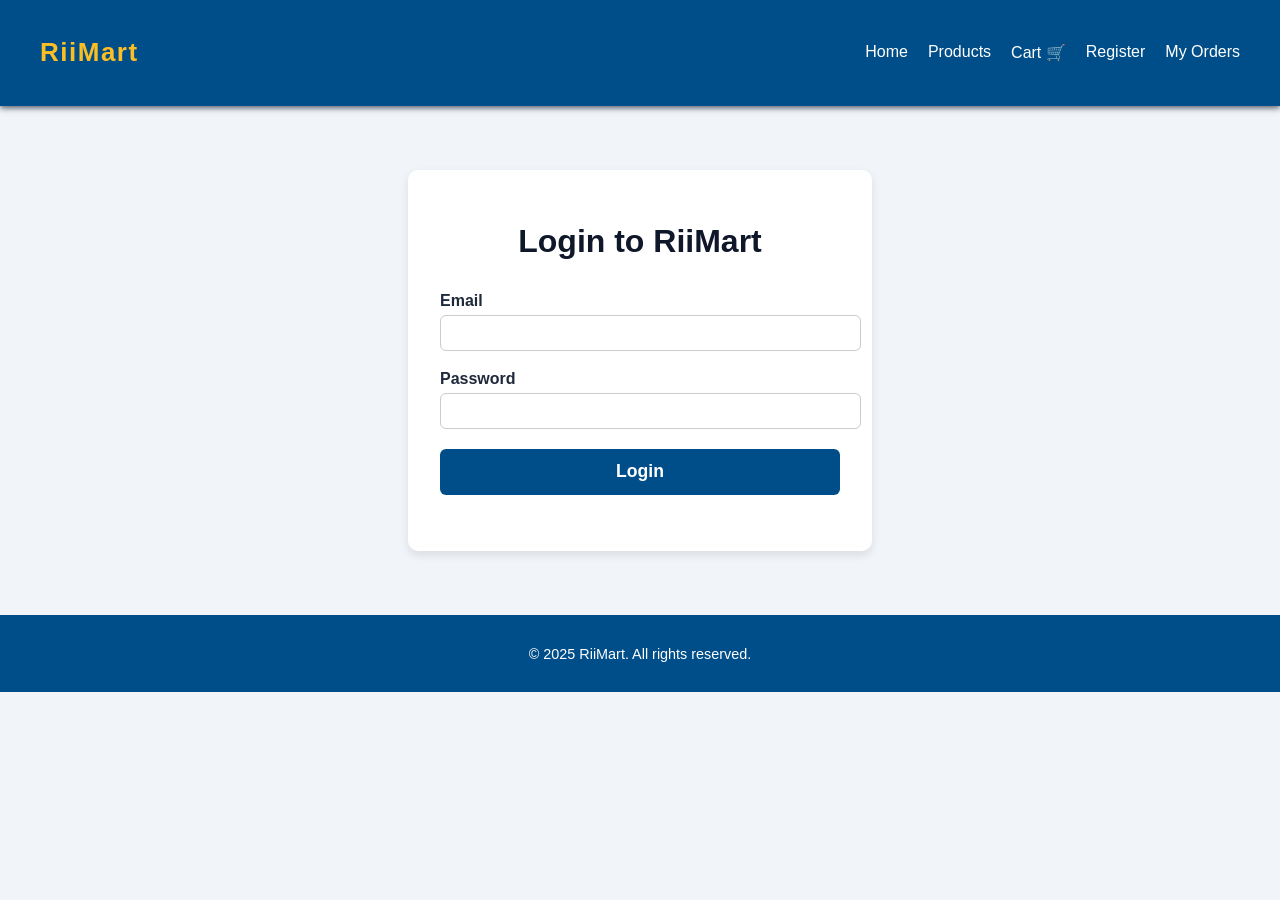
<file: login.html>
<!DOCTYPE html>
<html lang="en" data-theme="light">
<head>
  <meta charset="UTF-8" />
  <meta name="viewport" content="width=device-width, initial-scale=1.0"/>
  <title>RiiMart - Login</title>
  <link rel="stylesheet" href="cart.css" />
  <style>
    .header {
      background-color: #004e89;
      padding: 20px;
      color: white;
    }

    .header-container {
      display: flex;
      justify-content: space-between;
      align-items: center;
      max-width: 1200px;
      margin: 0 auto;
    }

    .logo {
      font-size: 26px;
      font-weight: bold;
    }

    .nav {
      display: flex;
      gap: 20px;
    }

    .nav-link {
      color: white;
      text-decoration: none;
      font-weight: 500;
    }

    .nav-link.active,
    .nav-link:hover {
      border-bottom: 2px solid #fcd581;
    }

    .login-container {
      max-width: 400px;
      margin: 4rem auto;
      background: #ffffff;
      padding: 2rem;
      border-radius: 10px;
      box-shadow: 0 4px 10px rgba(0,0,0,0.1);
    }

    .login-container h1 {
      text-align: center;
      margin-bottom: 2rem;
      color: #0f172a;
    }

    .form-group {
      margin-bottom: 1.2rem;
    }

    .form-group label {
      display: block;
      font-weight: bold;
      margin-bottom: 0.3rem;
    }

    .form-group input {
      width: 100%;
      padding: 0.6rem;
      border: 1px solid #ccc;
      border-radius: 6px;
    }

    .btn {
      width: 100%;
      padding: 0.8rem;
      background-color: #004e89;
      color: white;
      border: none;
      border-radius: 6px;
      font-weight: bold;
      font-size: 1.1rem;
      cursor: pointer;
    }

    .btn:hover {
      background-color: #003c6f;
      color: #fcd581;
    }

    .theme-toggle {
      margin-top: 1.5rem;
      text-align: center;
    }

    .footer {
      background-color: #004e89;
      color: white;
      text-align: center;
      padding: 1rem 0;
      margin-top: 3rem;
      font-size: 0.9rem;
    }
  </style>
</head>
<body>
  <header class="header">
    <div class="header-container">
      <h1 class="logo">RiiMart</h1>
      <nav class="nav">
  <a href="index.html" class="nav-link">Home</a>
  <a href="products.html" class="nav-link">Products</a>
  <a href="cart.html" class="nav-link">Cart 🛒</a>
  <a href="register.html" class="nav-link">Register</a>
  <a href="myorders.html" class="nav-link">My Orders</a>
</nav>

    </div>
  </header>

  <main>
    <div class="login-container">
      <h1>Login to RiiMart</h1>
      <form onsubmit="handleLogin(event)">
        <div class="form-group">
          <label>Email</label>
          <input type="email" id="email" required />
        </div>
        <div class="form-group">
          <label>Password</label>
          <input type="password" id="password" required />
        </div>
        <button class="btn" type="submit">Login</button>
      </form>
      <div class="theme-toggle">
        
      </div>
    </div>
  </main>

  <footer class="footer">
    <p>&copy; 2025 RiiMart. All rights reserved.</p>
  </footer>

  <script>
  async function handleLogin(e) {
    e.preventDefault();

    const email = document.getElementById("email").value;
    const password = document.getElementById("password").value;

    try {
      const res = await fetch("https://e-commerce-shopping-cart-rc7k.onrender.com/api/users/login", {

        method: "POST",
        headers: {
          "Content-Type": "application/json"
        },
        body: JSON.stringify({ email, password })
      });

      const data = await res.json();

      if (res.ok) {
  localStorage.setItem("token", data.token);
  localStorage.setItem("username", data.username); // Optional
  localStorage.setItem("userEmail", email);        // ✅ Needed for myorders.html

  alert("✅ Login successful!");
  window.location.href = "index.html";
}

 else {
        alert("❌ " + (data.message || "Login failed"));
      }
    } catch (err) {
      alert("❌ Server error. Please try again later.");
    }
  }

  // Theme toggle logic (no change)
  const themeSwitch = document.getElementById("themeSwitch");
const currentTheme = localStorage.getItem("theme") || "light";
document.documentElement.setAttribute("data-theme", currentTheme);
if (themeSwitch) {
  themeSwitch.checked = currentTheme === "dark";

  themeSwitch.addEventListener("change", () => {
    const newTheme = themeSwitch.checked ? "dark" : "light";
    document.documentElement.setAttribute("data-theme", newTheme);
    localStorage.setItem("theme", newTheme);
  });
}

</script>

</body>
</html>
</file>
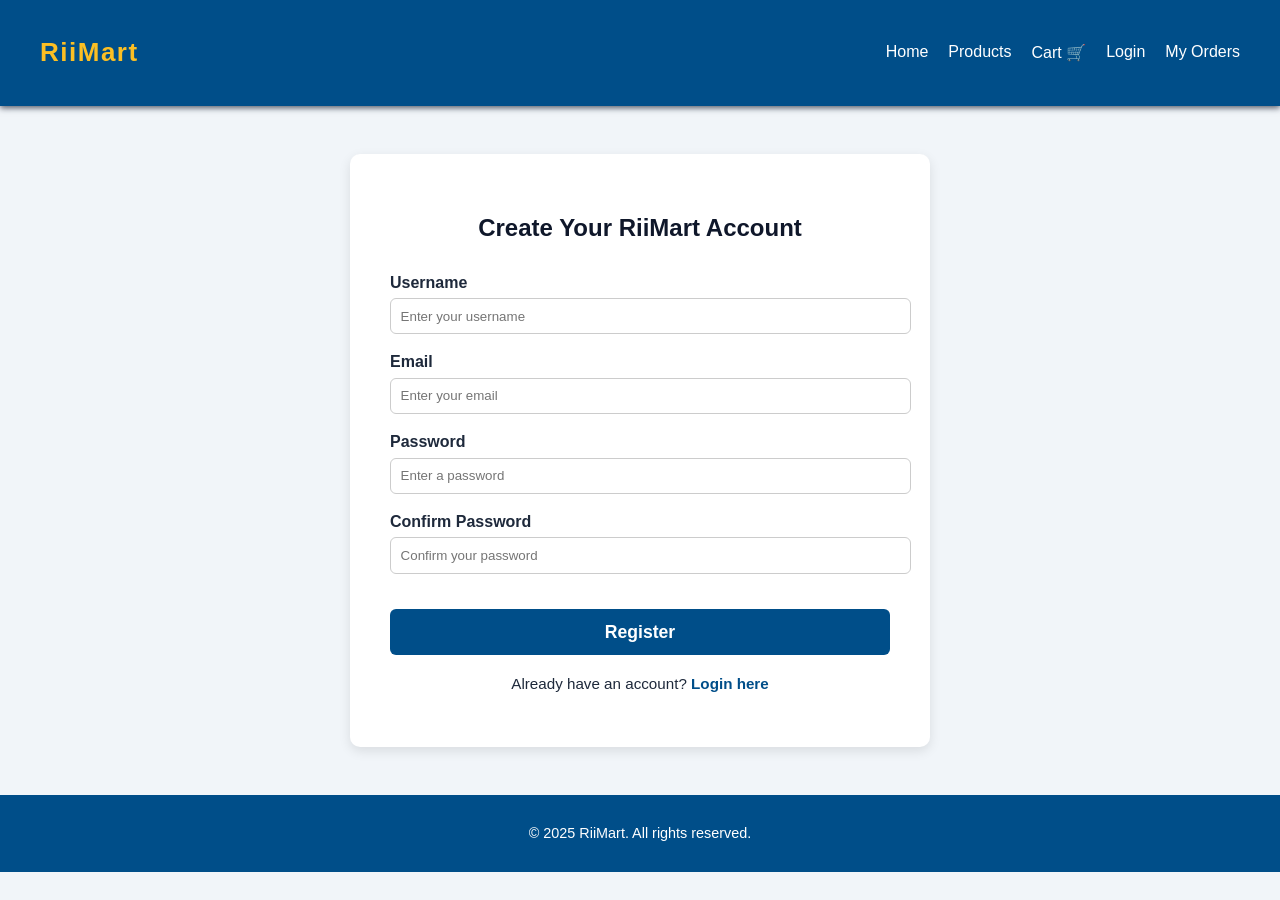
<file: register.html>
<!DOCTYPE html>
<html lang="en">
<head>
  <meta charset="UTF-8" />
  <meta name="viewport" content="width=device-width, initial-scale=1.0"/>
  <title>Register - RiiMart</title>
  <link rel="stylesheet" href="cart.css" />
  <style>
    .header {
      background-color: #004e89;
      padding: 20px;
      color: white;
    }

    .header-container {
      display: flex;
      justify-content: space-between;
      align-items: center;
      max-width: 1200px;
      margin: 0 auto;
    }

    .logo {
      font-size: 26px;
      font-weight: bold;
    }

    .nav {
      display: flex;
      gap: 20px;
    }

    .nav-link {
      color: white;
      text-decoration: none;
      font-weight: 500;
    }

    .nav-link:hover,
    .nav-link.active {
      border-bottom: 2px solid #fcd581;
    }

    .register-container {
      max-width: 500px;
      margin: 3rem auto;
      background: #ffffff;
      padding: 2.5rem;
      border-radius: 10px;
      box-shadow: 0 4px 12px rgba(0,0,0,0.1);
    }

    .register-container h2 {
      text-align: center;
      color: #0f172a;
      margin-bottom: 2rem;
    }

    .form-group {
      margin-bottom: 1.2rem;
    }

    .form-group label {
      display: block;
      font-weight: bold;
      margin-bottom: 0.4rem;
    }

    .form-group input {
      width: 100%;
      padding: 0.6rem;
      border: 1px solid #ccc;
      border-radius: 6px;
    }

    .btn-primary {
      width: 100%;
      padding: 0.8rem;
      background-color: #004e89;
      color: white;
      border: none;
      border-radius: 6px;
      font-weight: bold;
      font-size: 1.1rem;
      cursor: pointer;
      margin-top: 1rem;
    }

    .btn-primary:hover {
      background-color: #003c6f;
      color: #fcd581;
    }

    .auth-switch {
      text-align: center;
      margin-top: 1.2rem;
      font-size: 0.95rem;
    }

    .auth-switch a {
      color: #004e89;
      font-weight: 600;
      text-decoration: none;
    }

    .auth-switch a:hover {
      text-decoration: underline;
    }

    .footer {
      background-color: #004e89;
      color: white;
      text-align: center;
      padding: 1rem 0;
      margin-top: 3rem;
      font-size: 0.9rem;
    }
  </style>
</head>
<body>
  <header class="header">
    <div class="header-container">
      <h1 class="logo">RiiMart</h1>
      <nav class="nav">
  <a href="index.html" class="nav-link">Home</a>
  <a href="products.html" class="nav-link">Products</a>
  <a href="cart.html" class="nav-link">Cart 🛒</a>
  <a href="login.html" class="nav-link">Login</a>
  <a href="myorders.html" class="nav-link">My Orders</a>
</nav>

    </div>
  </header>

  <main>
    <div class="register-container">
      <h2>Create Your RiiMart Account</h2>
      <form onsubmit="handleRegister(event)">
        <div class="form-group">
          <label for="username">Username</label>
          <input type="text" id="username" required placeholder="Enter your username" />
        </div>
        <div class="form-group">
          <label for="email">Email</label>
          <input type="email" id="email" required placeholder="Enter your email" />
        </div>
        <div class="form-group">
          <label for="password">Password</label>
          <input type="password" id="password" required placeholder="Enter a password" minlength="6" />
        </div>
        <div class="form-group">
          <label for="confirm-password">Confirm Password</label>
          <input type="password" id="confirm-password" required placeholder="Confirm your password" minlength="6" />
        </div>
        <button type="submit" class="btn-primary">Register</button>
      </form>
      <p class="auth-switch">Already have an account? <a href="login.html">Login here</a></p>
    </div>
  </main>

  <footer class="footer">
    <p>&copy; 2025 RiiMart. All rights reserved.</p>
  </footer>

  <!-- just the <script> block at the bottom of register.html -->
<script>
  async function handleRegister(e) {
    e.preventDefault();

    const username = document.getElementById("username").value.trim();
    const email = document.getElementById("email").value.trim();
    const password = document.getElementById("password").value;
    const confirmPassword = document.getElementById("confirm-password").value;

    // Email format regex
    const emailPattern = /^[^\s@]+@[^\s@]+\.[^\s@]{2,}$/i;
    if (!emailPattern.test(email)) {
      alert("Please enter a valid email address.");
      return;
    }

    if (password !== confirmPassword) {
      alert("Passwords do not match!");
      return;
    }

    try {
      const res = await fetch('https://e-commerce-shopping-cart-rc7k.onrender.com/api/users/register', {

        method: "POST",
        headers: {
          "Content-Type": "application/json"
        },
        body: JSON.stringify({ username, email, password })
      });

      let data = {};
try {
  data = await res.json();
} catch (err) {
  data.message = "Unexpected server response";
}


      if (res.ok) {
        alert("🎉 Registration successful! Redirecting to login...");
        window.location.href = "login.html";
      } else {
        alert("❌ " + (data.message || "Registration failed."));
      }
    } catch (err) {
      alert("❌ Server error. Please try again later.");
    }
  }
</script>
</body>
</html>
</file>
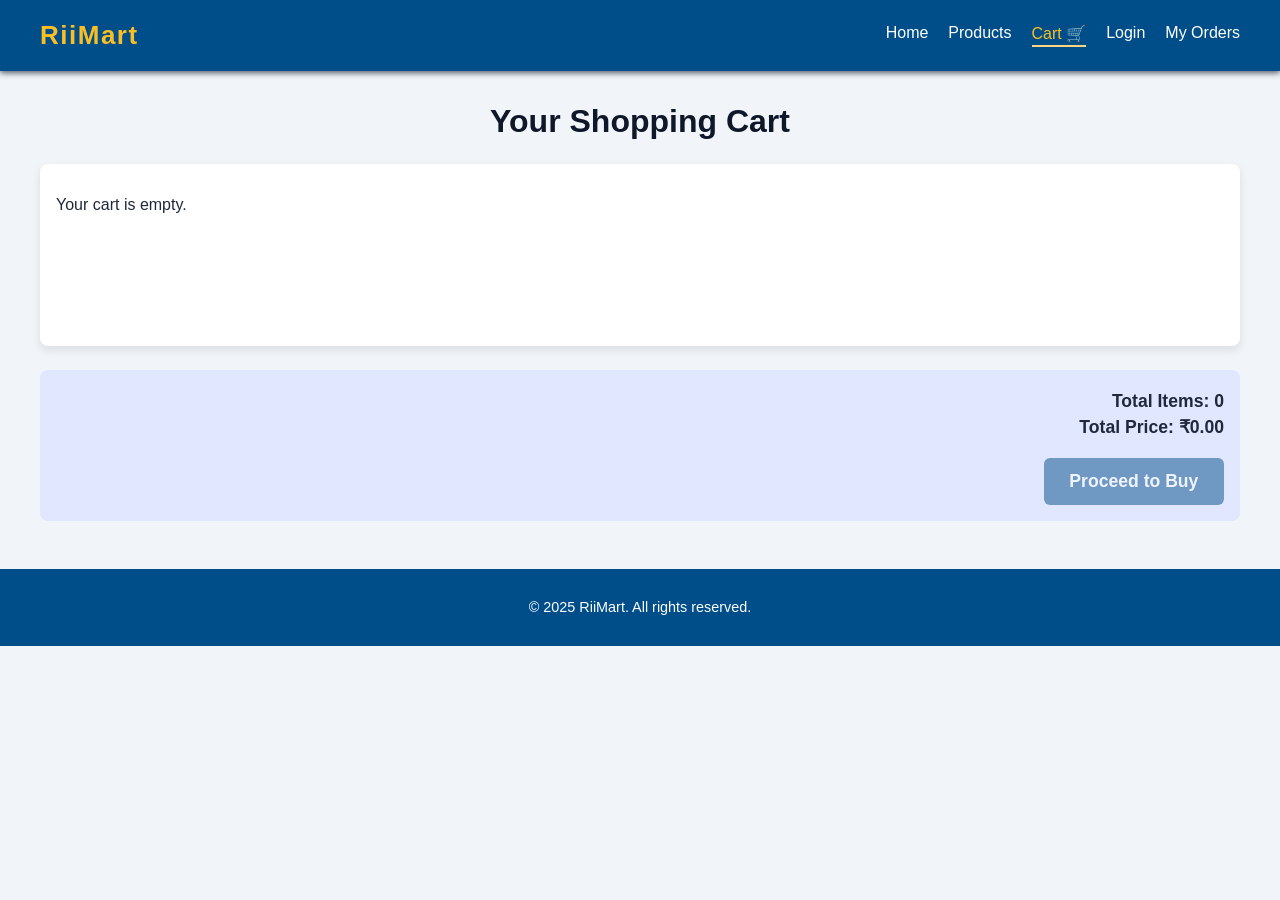
<file: docs/cart.html>
<!DOCTYPE html>
<html lang="en">
<head>
  <meta charset="UTF-8" />
  <meta name="viewport" content="width=device-width, initial-scale=1" />
  <title>RiiMart - Cart</title>
  <link rel="stylesheet" href="cart.css" />
  <style>
    .header {
      background-color: #004e89;
      padding: 20px;
      color: white;
    }

    .header-container {
      display: flex;
      justify-content: space-between;
      align-items: center;
      max-width: 1200px;
      margin: 0 auto;
    }

    .logo {
      font-size: 26px;
      font-weight: bold;
    }

    .nav {
      display: flex;
      gap: 20px;
    }

    .nav-link {
      color: white;
      text-decoration: none;
      font-weight: 500;
    }

    .nav-link.active,
    .nav-link:hover {
      border-bottom: 2px solid #fcd581;
    }

    .proceed-btn {
      background-color: #004e89 !important;
      color: white !important;
    }

    .proceed-btn:hover:enabled {
      background-color: #003c6f !important;
      color: #fcd581 !important;
    }

    .footer {
      background-color: #004e89;
      color: white;
      text-align: center;
      padding: 1rem 0;
      margin-top: 3rem;
      font-size: 0.9rem;
    }
  </style>
</head>
<body>
  <header class="header">
    <div class="header-container">
      <div class="logo">RiiMart</div>
      <nav class="nav">
        <a href="index.html" class="nav-link">Home</a>
        <a href="products.html" class="nav-link">Products</a>
        <a href="cart.html" class="nav-link active">Cart 🛒</a>
        <a href="login.html" class="nav-link" id="loginLink">Login</a>
        <a href="#" class="nav-link" id="logoutLink" style="display: none;">Logout</a>
        <a href="myorders.html" class="nav-link">My Orders</a>
      </nav>
    </div>
  </header>

  <main class="cart-main container">
    <h2>Your Shopping Cart</h2>
    <div id="cart-items" class="cart-items"></div>

    <div class="cart-summary">
      <p><strong>Total Items:</strong> <span id="total-items">0</span></p>
      <p><strong>Total Price:</strong> ₹<span id="total-price">0.00</span></p>
      <button id="proceed-btn" class="btn proceed-btn" disabled>Proceed to Buy</button>
    </div>
  </main>

  <footer class="footer">
    <p>&copy; 2025 RiiMart. All rights reserved.</p>
  </footer>

  <script src="cart.js"></script>
  <script>
    const token = localStorage.getItem("token");

    if (token) {
      document.getElementById("logoutLink").style.display = "inline-block";
      document.getElementById("loginLink").style.display = "none";
    }

    document.getElementById("logoutLink").addEventListener("click", function (e) {
      e.preventDefault();
      localStorage.removeItem("token");
      localStorage.removeItem("userEmail");
      alert("Logged out successfully!");
      window.location.href = "login.html";
    });
  </script>
</body>
</html>
</file>
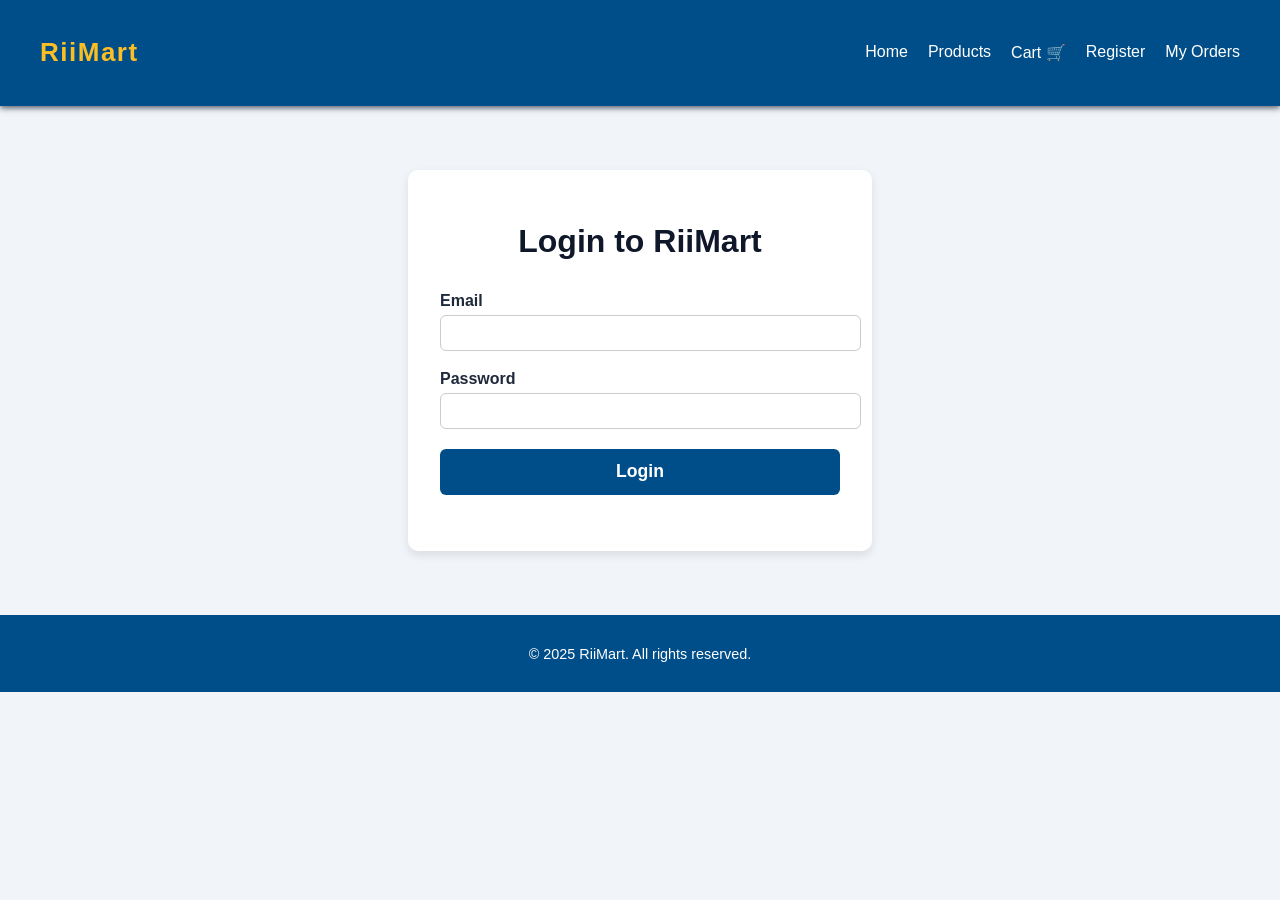
<file: docs/checkout.html>
<!DOCTYPE html>
<html lang="en">
<head>
  <meta charset="UTF-8" />
  <meta name="viewport" content="width=device-width, initial-scale=1.0"/>
  <title>Checkout - RiiMart</title>
  <link rel="stylesheet" href="css/style.css"/>
  <style>
    .checkout-container {
      max-width: 1000px;
      margin: 2rem auto;
      padding: 2rem;
      background: #fff;
      border-radius: 10px;
      box-shadow: 0 2px 10px rgba(0,0,0,0.1);
    }

    .checkout-container h2 {
      text-align: center;
      margin-bottom: 1.5rem;
    }

    .checkout-grid {
      display: flex;
      gap: 2rem;
      flex-wrap: wrap;
    }

    .form-section, .summary-section {
      flex: 1;
      min-width: 300px;
    }

    .form-group {
      margin-bottom: 1rem;
    }

    .form-group label {
      display: block;
      font-weight: bold;
      margin-bottom: 0.3rem;
    }

    .form-group input, .form-group select {
      width: 100%;
      padding: 0.6rem;
      border: 1px solid #ccc;
      border-radius: 6px;
    }

    .summary-box {
      background: #f1f5f9;
      padding: 1rem;
      border-radius: 8px;
    }

    .summary-box h3 {
      margin-bottom: 1rem;
    }

    .summary-item {
      display: flex;
      justify-content: space-between;
      margin-bottom: 0.5rem;
    }

    .place-order-btn {
      margin-top: 1.5rem;
      width: 100%;
      background-color: #0f172a;
      color: #fbbf24;
      padding: 0.8rem;
      border: none;
      border-radius: 6px;
      font-size: 1.1rem;
      font-weight: bold;
      cursor: pointer;
    }

    .place-order-btn:hover {
      background-color: #f59e0b;
      color: #0f172a;
    }

    #message {
      text-align: center;
      font-weight: bold;
      margin-top: 1rem;
    }

    /* Nav styles from your earlier styles */
    .header {
      background-color: #004e89;
      padding: 20px;
      color: white;
    }

    .header-container {
      display: flex;
      justify-content: space-between;
      align-items: center;
      max-width: 1200px;
      margin: 0 auto;
    }

    .logo {
      font-size: 26px;
      font-weight: bold;
    }

    .nav {
      display: flex;
      gap: 20px;
    }

    .nav-link {
      color: white;
      text-decoration: none;
      font-weight: 500;
    }

    .nav-link:hover,
    .nav-link.active {
      border-bottom: 2px solid #fcd581;
    }

    .footer {
      background-color: #004e89;
      color: white;
      text-align: center;
      padding: 1rem 0;
      margin-top: 3rem;
    }
  </style>
</head>
<body>
  <header class="header">
    <div class="header-container">
      <div class="logo">RiiMart</div>
      <nav class="nav">
        <a href="index.html" class="nav-link">Home</a>
        <a href="products.html" class="nav-link">Products</a>
        <a href="cart.html" class="nav-link">Cart 🛒</a>
        <a href="checkout.html" class="nav-link active">Checkout</a>
        <a href="transaction.html" class="nav-link">Transactions</a>
        <a href="login.html" class="nav-link">Login</a>
      </nav>
    </div>
  </header>

  <main class="checkout-container">
    <h2>Checkout</h2>
    <div class="checkout-grid">
      <div class="form-section">
        <h3>Shipping Details</h3>
        <div class="form-group">
          <label>Full Name</label>
          <input type="text" id="fullName" required />
        </div>
        <div class="form-group">
          <label>Email</label>
          <input type="email" id="email" required />
        </div>
        <div class="form-group">
          <label>Address</label>
          <input type="text" id="address" required />
        </div>
        <div class="form-group">
          <label>City</label>
          <input type="text" id="city" required />
        </div>
        <div class="form-group">
          <label>ZIP Code</label>
          <input type="text" id="zip" required />
        </div>
        <div class="form-group">
          <label>Payment Method</label>
          <select id="paymentMethod" required>
            <option value="cod">Cash on Delivery</option>
            <option value="card">Credit / Debit Card</option>
            <option value="upi">UPI / Net Banking</option>
          </select>
        </div>
      </div>

      <div class="summary-section">
        <div class="summary-box">
          <h3>Order Summary</h3>
          <div id="summary-items"></div>
          <hr />
          <div class="summary-item">
            <strong>Total:</strong>
            <span id="summary-total">₹0</span>
          </div>
        <div>
          <a href="transaction.html"></a>
          <button class="place-order-btn" onclick="placeOrder()">Proceed to payment</button>
        </div>
          <p id="message"></p>
        </div>
      </div>
    </div>
  </main>

  <footer class="footer">
    <p>&copy; 2025 RiiMart. All rights reserved.</p>
  </footer>

  <script>
    // Check if logged in (token stored on login)
    const token = localStorage.getItem("token");
    if (!token) {
      alert("⚠️ Please login first to place an order.");
      window.location.href = "login.html";
    }

    // Load cart and display summary
    const cart = JSON.parse(localStorage.getItem("riimart_cart")) || [];
    const summaryItemsElem = document.getElementById("summary-items");
    const summaryTotalElem = document.getElementById("summary-total");
    const messageElem = document.getElementById("message");

    function renderCartSummary() {
      if (cart.length === 0) {
        summaryItemsElem.innerHTML = "<p>Your cart is empty.</p>";
        summaryTotalElem.textContent = "₹0";
        return;
      }
      summaryItemsElem.innerHTML = "";
      let total = 0;
      cart.forEach(item => {
        const div = document.createElement("div");
        div.classList.add("summary-item");
        div.innerHTML = `<span>${item.name} (x${item.quantity})</span> <span>₹${(item.price * item.quantity).toFixed(2)}</span>`;
        summaryItemsElem.appendChild(div);
        total += item.price * item.quantity;
      });
      summaryTotalElem.textContent = "₹" + total.toFixed(2);
    }

    renderCartSummary();

    async function placeOrder() {
  // Clear message
  messageElem.textContent = "";

  // Validate form fields
  const fullName = document.getElementById("fullName").value.trim();
  const email = document.getElementById("email").value.trim();
  const address = document.getElementById("address").value.trim();
  const city = document.getElementById("city").value.trim();
  const zip = document.getElementById("zip").value.trim();
  const paymentMethod = document.getElementById("paymentMethod").value;

  if (!fullName || !email || !address || !city || !zip || !paymentMethod) {
    messageElem.textContent = "Please fill all required fields.";
    messageElem.style.color = "red";
    return;
  }

  if (cart.length === 0) {
    messageElem.textContent = "Your cart is empty.";
    messageElem.style.color = "red";
    return;
  }

  const order = {
    customer: { fullName, email, address, city, zip },
    paymentMethod,
    items: cart.map(item => ({
      productId: item.id,
      name: item.name,
      quantity: item.quantity,
      price: item.price
    })),
    total: cart.reduce((sum, item) => sum + item.price * item.quantity, 0),
  };

  try {
    const res = await fetch("https://e-commerce-7boq.onrender.com/api/orders", {
      method: "POST",
      headers: {
        "Content-Type": "application/json",
        "Authorization": `Bearer ${token}`
      },
      body: JSON.stringify(order)
    });

    const data = await res.json();

    if (res.ok) {
      messageElem.textContent = "✅ Order placed successfully!";
      messageElem.style.color = "green";

      // Save order info in localStorage for transaction page if needed
      localStorage.setItem("currentOrder", JSON.stringify({
        orderId: data.orderId || null,  // adjust based on backend response
        total: order.total,
        paymentMethod
      }));

      if (paymentMethod === "cod") {
        // For Cash on Delivery: clear cart, go directly to confirmation
        localStorage.removeItem("riimart_cart");
        window.location.href = "confirmation.html";
      } else {
        // For Card/UPI: redirect to transaction page for payment
        window.location.href = "transaction.html";
      }
    } else {
      messageElem.textContent = "❌ " + (data.message || "Order failed.");
      messageElem.style.color = "red";
    }
  } catch (err) {
    messageElem.textContent = "❌ Server error. Please try again later.";
    messageElem.style.color = "red";
  }
}

  </script>
</body>
</html>
</file>
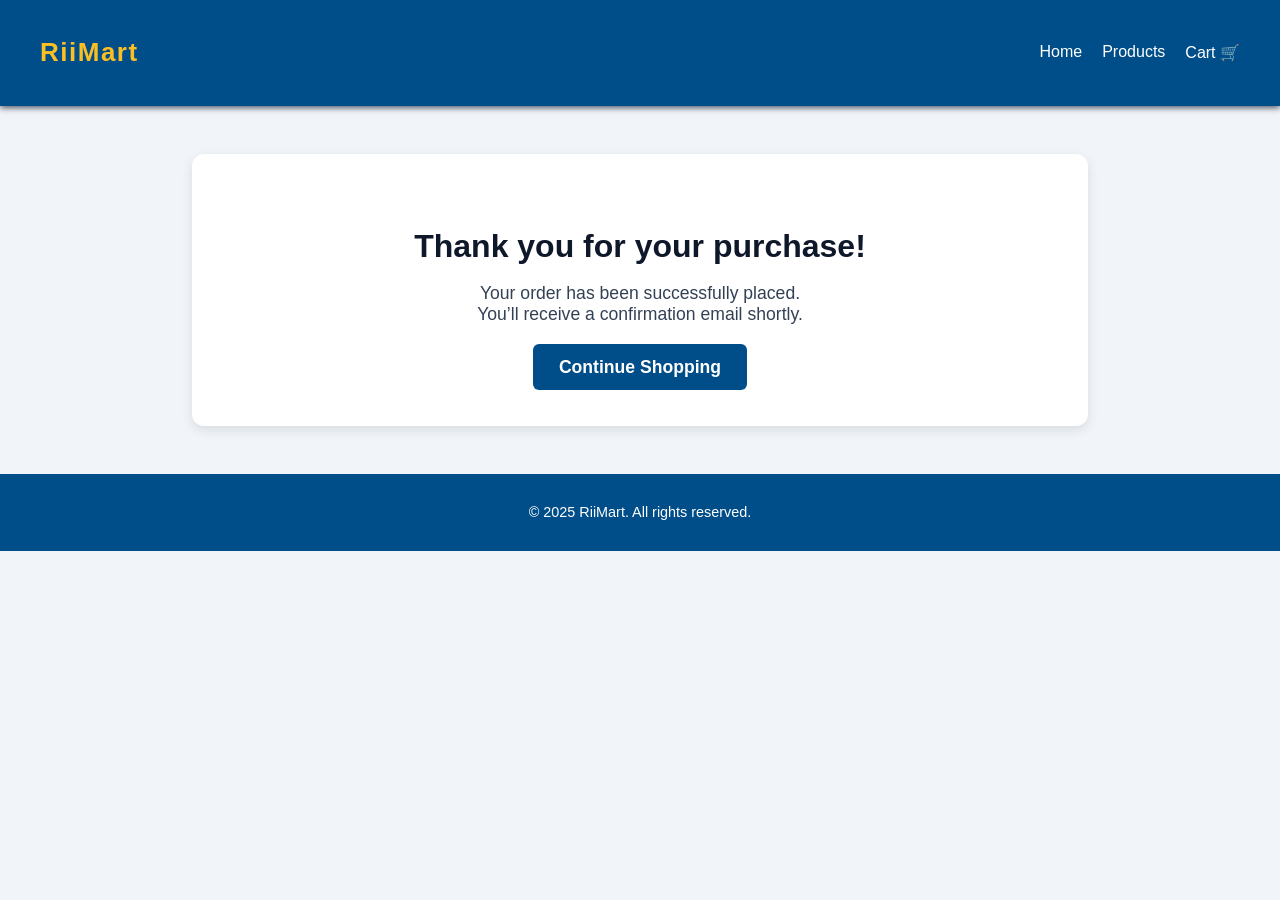
<file: docs/confirmation.html>
<!DOCTYPE html>
<html lang="en">
<head>
  <meta charset="UTF-8" />
  <meta name="viewport" content="width=device-width, initial-scale=1.0"/>
  <title>Order Confirmation - RiiMart</title>
  <link rel="stylesheet" href="cart.css" />
  <style>
    .header {
      background-color: #004e89;
      padding: 20px;
      color: white;
    }

    .header-container {
      display: flex;
      justify-content: space-between;
      align-items: center;
      max-width: 1200px;
      margin: 0 auto;
    }

    .logo {
      font-size: 26px;
      font-weight: bold;
    }

    .nav {
      display: flex;
      gap: 20px;
    }

    .nav-link {
      color: white;
      text-decoration: none;
      font-weight: 500;
    }

    .nav-link.active,
    .nav-link:hover {
      border-bottom: 2px solid #fcd581;
    }

    .confirmation-container {
      max-width: 800px;
      margin: 3rem auto;
      text-align: center;
      background: #ffffff;
      padding: 3rem;
      border-radius: 12px;
      box-shadow: 0 4px 12px rgba(0,0,0,0.1);
    }

    .confirmation-container h2 {
      color: #0f172a;
      margin-bottom: 1rem;
      font-size: 2rem;
    }

    .confirmation-container p {
      font-size: 1.1rem;
      color: #334155;
      margin-bottom: 2rem;
    }

    .btn-primary {
      background-color: #004e89;
      color: white;
      border: none;
      padding: 0.8rem 1.6rem;
      border-radius: 6px;
      font-weight: 700;
      font-size: 1.1rem;
      text-decoration: none;
      cursor: pointer;
    }

    .btn-primary:hover {
      background-color: #003c6f;
      color: #fcd581;
    }

    .footer {
      background-color: #004e89;
      color: white;
      text-align: center;
      padding: 1rem 0;
      margin-top: 3rem;
      font-size: 0.9rem;
    }
  </style>
</head>
<body>
  <header class="header">
    <div class="header-container">
      <h1 class="logo">RiiMart</h1>
      <nav class="nav">
        <a href="index.html" class="nav-link">Home</a>
        <a href="products.html" class="nav-link">Products</a>
        <a href="cart.html" class="nav-link">Cart 🛒</a>
      </nav>
    </div>
  </header>

  <main>
    <div class="confirmation-container">
      <h2>Thank you for your purchase!</h2>
      <p>Your order has been successfully placed.<br>You’ll receive a confirmation email shortly.</p>
      <a href="index.html" class="btn-primary">Continue Shopping</a>
    </div>
  </main>

  <footer class="footer">
    <p>&copy; 2025 RiiMart. All rights reserved.</p>
  </footer>
</body>
</html>
</file>
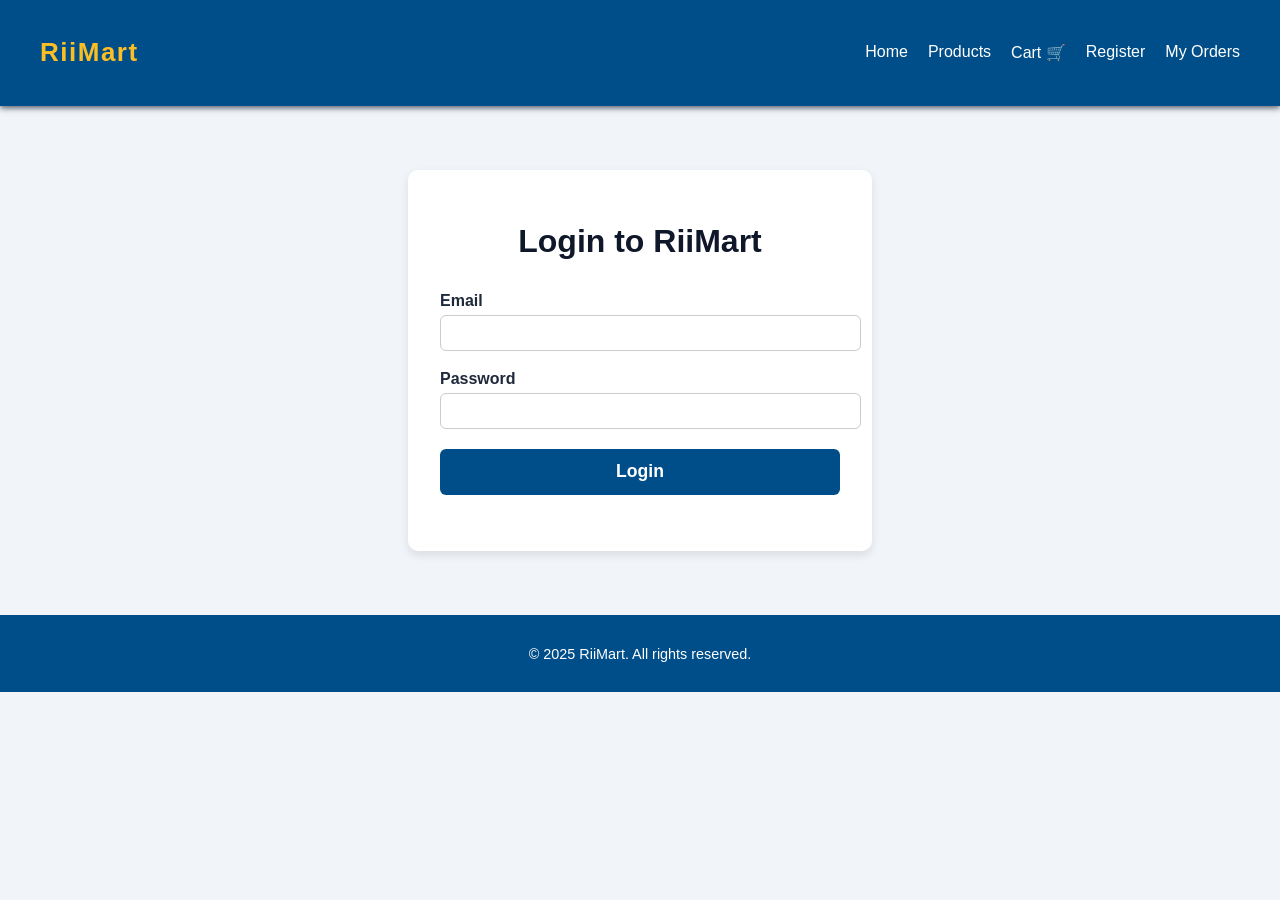
<file: docs/login.html>
<!DOCTYPE html>
<html lang="en" data-theme="light">
<head>
  <meta charset="UTF-8" />
  <meta name="viewport" content="width=device-width, initial-scale=1.0"/>
  <title>RiiMart - Login</title>
  <link rel="stylesheet" href="cart.css" />
  <style>
    .header {
      background-color: #004e89;
      padding: 20px;
      color: white;
    }

    .header-container {
      display: flex;
      justify-content: space-between;
      align-items: center;
      max-width: 1200px;
      margin: 0 auto;
    }

    .logo {
      font-size: 26px;
      font-weight: bold;
    }

    .nav {
      display: flex;
      gap: 20px;
    }

    .nav-link {
      color: white;
      text-decoration: none;
      font-weight: 500;
    }

    .nav-link.active,
    .nav-link:hover {
      border-bottom: 2px solid #fcd581;
    }

    .login-container {
      max-width: 400px;
      margin: 4rem auto;
      background: #ffffff;
      padding: 2rem;
      border-radius: 10px;
      box-shadow: 0 4px 10px rgba(0,0,0,0.1);
    }

    .login-container h1 {
      text-align: center;
      margin-bottom: 2rem;
      color: #0f172a;
    }

    .form-group {
      margin-bottom: 1.2rem;
    }

    .form-group label {
      display: block;
      font-weight: bold;
      margin-bottom: 0.3rem;
    }

    .form-group input {
      width: 100%;
      padding: 0.6rem;
      border: 1px solid #ccc;
      border-radius: 6px;
    }

    .btn {
      width: 100%;
      padding: 0.8rem;
      background-color: #004e89;
      color: white;
      border: none;
      border-radius: 6px;
      font-weight: bold;
      font-size: 1.1rem;
      cursor: pointer;
    }

    .btn:hover {
      background-color: #003c6f;
      color: #fcd581;
    }

    .theme-toggle {
      margin-top: 1.5rem;
      text-align: center;
    }

    .footer {
      background-color: #004e89;
      color: white;
      text-align: center;
      padding: 1rem 0;
      margin-top: 3rem;
      font-size: 0.9rem;
    }
  </style>
</head>
<body>
  <header class="header">
    <div class="header-container">
      <h1 class="logo">RiiMart</h1>
      <nav class="nav">
  <a href="index.html" class="nav-link">Home</a>
  <a href="products.html" class="nav-link">Products</a>
  <a href="cart.html" class="nav-link">Cart 🛒</a>
  <a href="register.html" class="nav-link">Register</a>
  <a href="myorders.html" class="nav-link">My Orders</a>
</nav>

    </div>
  </header>

  <main>
    <div class="login-container">
      <h1>Login to RiiMart</h1>
      <form onsubmit="handleLogin(event)">
        <div class="form-group">
          <label>Email</label>
          <input type="email" id="email" required />
        </div>
        <div class="form-group">
          <label>Password</label>
          <input type="password" id="password" required />
        </div>
        <button class="btn" type="submit">Login</button>
      </form>
      <div class="theme-toggle">
        
      </div>
    </div>
  </main>

  <footer class="footer">
    <p>&copy; 2025 RiiMart. All rights reserved.</p>
  </footer>

  <script>
  async function handleLogin(e) {
    e.preventDefault();

    const email = document.getElementById("email").value;
    const password = document.getElementById("password").value;

    try {
      const res = await fetch("https://e-commerce-7boq.onrender.com/api/users/login", {

        method: "POST",
        headers: {
          "Content-Type": "application/json"
        },
        body: JSON.stringify({ email, password })
      });

      const data = await res.json();

      if (res.ok) {
  localStorage.setItem("token", data.token);
  localStorage.setItem("username", data.username); // Optional
  localStorage.setItem("userEmail", email);        // ✅ Needed for myorders.html

  alert("✅ Login successful!");
  window.location.href = "index.html";
}

 else {
        alert("❌ " + (data.message || "Login failed"));
      }
    } catch (err) {
      alert("❌ Server error. Please try again later.");
    }
  }

  // Theme toggle logic (no change)
  const themeSwitch = document.getElementById("themeSwitch");
const currentTheme = localStorage.getItem("theme") || "light";
document.documentElement.setAttribute("data-theme", currentTheme);
if (themeSwitch) {
  themeSwitch.checked = currentTheme === "dark";

  themeSwitch.addEventListener("change", () => {
    const newTheme = themeSwitch.checked ? "dark" : "light";
    document.documentElement.setAttribute("data-theme", newTheme);
    localStorage.setItem("theme", newTheme);
  });
}

</script>

</body>
</html>
</file>
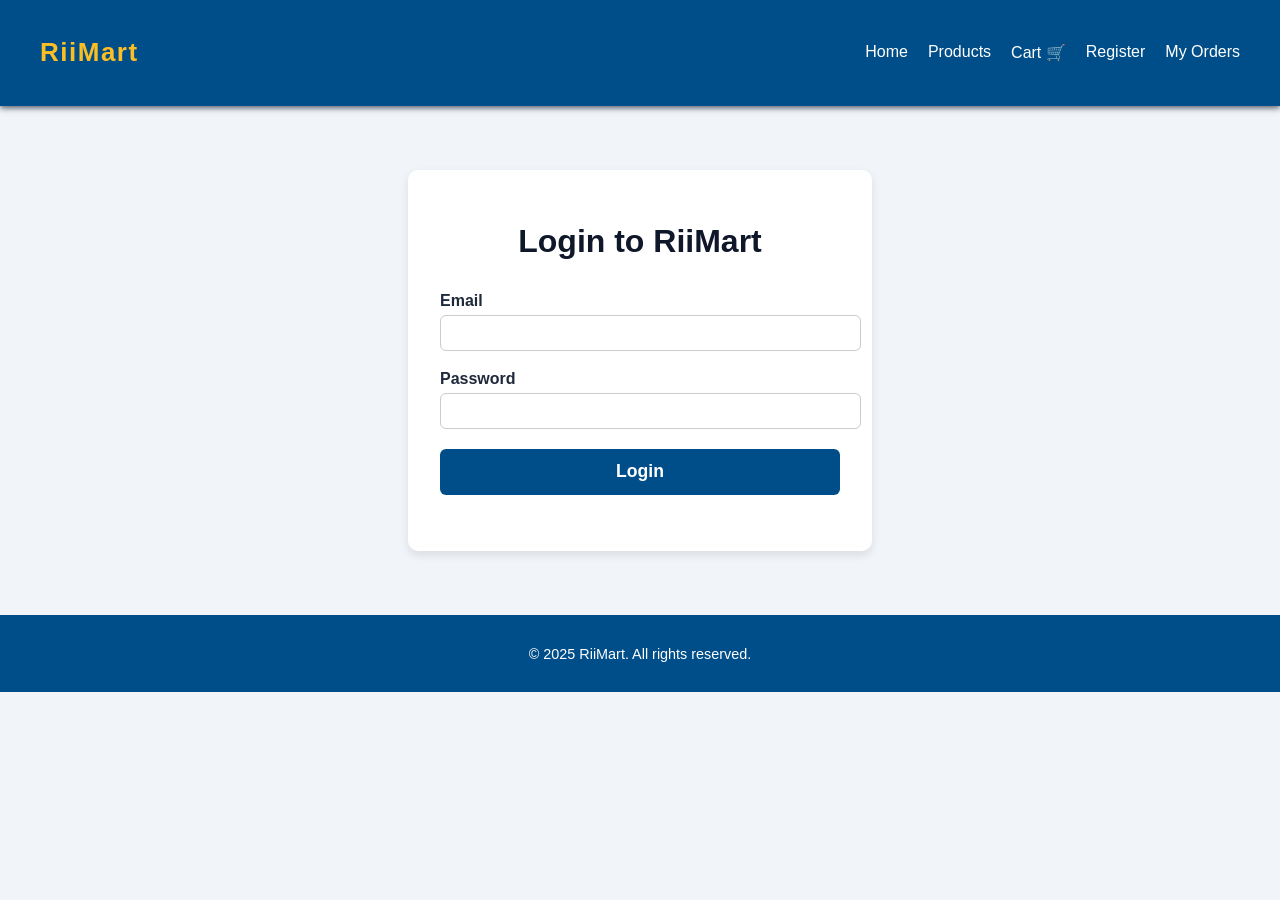
<file: docs/myorders.html>
<!DOCTYPE html>
<html lang="en">
<head>
  <meta charset="UTF-8" />
  <meta name="viewport" content="width=device-width, initial-scale=1.0"/>
  <title>My Orders - RiiMart</title>
  <link rel="stylesheet" href="cart.css" />
  <style>
    .header {
      background-color: #004e89;
      padding: 20px;
      color: white;
    }

    .header-container {
      display: flex;
      justify-content: space-between;
      align-items: center;
      max-width: 1200px;
      margin: 0 auto;
    }

    .logo {
      font-size: 26px;
      font-weight: bold;
    }

    .nav {
      display: flex;
      gap: 20px;
    }

    .nav-link {
      color: white;
      text-decoration: none;
      font-weight: 500;
    }

    .nav-link.active,
    .nav-link:hover {
      border-bottom: 2px solid #fcd581;
    }

    .order-container {
      max-width: 900px;
      margin: 2rem auto;
      background: #fff;
      padding: 2rem;
      border-radius: 10px;
      box-shadow: #004e89;
    }

    .order {
      border-bottom: 1px solid #ccc;
      margin-bottom: 1.5rem;
      padding-bottom: 1rem;
    }

    .order h3 {
      margin-bottom: 0.5rem;
    }

    .order-item {
      padding-left: 1rem;
    }

    .footer {
      background-color: #004e89;
      color: white;
      text-align: center;
      padding: 1rem 0;
      margin-top: 3rem;
      font-size: 0.9rem;
    }
  </style>
</head>
<body>
  <header class="header">
    <div class="header-container">
      <h1 class="logo">RiiMart</h1>
      <nav class="nav">
        <a href="index.html" class="nav-link">Home</a>
        <a href="products.html" class="nav-link">Products</a>
        <a href="cart.html" class="nav-link">Cart 🛒</a>
        <a href="myorders.html" class="nav-link active">My Orders</a>
        <a href="login.html" class="nav-link" id="loginLink">Login</a>
        <a href="#" class="nav-link" id="logoutLink" style="display: none;">Logout</a>
      </nav>
    </div>
  </header>

  <main class="order-container">
    <h2>Your Orders</h2>
    <div id="orders-list">Loading...</div>
  </main>

  <footer class="footer">
    <p>&copy; 2025 RiiMart. All rights reserved.</p>
  </footer>

  <script>
    const token = localStorage.getItem("token");
    const userEmail = localStorage.getItem("userEmail");

    if (token) {
      document.getElementById("logoutLink").style.display = "inline-block";
      document.getElementById("loginLink").style.display = "none";
    }

    document.getElementById("logoutLink").addEventListener("click", function (e) {
      e.preventDefault();
      localStorage.removeItem("token");
      localStorage.removeItem("userEmail");
      alert("Logged out successfully!");
      window.location.href = "login.html";
    });

    if (!userEmail || !token) {
      alert("Please login to view your orders.");
      window.location.href = "login.html";
    }

    fetch(`https://e-commerce-7boq.onrender.com/api/orders/${userEmail}`)
      .then(async res => {
        let data;
        try {
          data = await res.json();
        } catch (err) {
          console.error("❌ Failed to parse JSON:", err);
          document.getElementById("orders-list").textContent = "Server error.";
          return;
        }

        if (!res.ok) {
          console.error("❌ Server returned error:", data.message || res.statusText);
          document.getElementById("orders-list").textContent = "Failed to load orders.";
          return;
        }

        const container = document.getElementById("orders-list");

        if (data.length === 0) {
          container.innerHTML = "<p>No orders found.</p>";
          return;
        }

        container.innerHTML = "";

        data.forEach((order, index) => {
          const div = document.createElement("div");
          div.classList.add("order");
          div.innerHTML = `
            <h3>Order #${index + 1}</h3>
            <p><strong>Total:</strong> ₹${order.total.toFixed(2)}</p>
            <p><strong>Payment Method:</strong> ${order.paymentMethod}</p>
            <p><strong>Shipping To:</strong> ${order.customer.fullName}, ${order.customer.city}</p>
            <div class="order-items">
              ${order.items.map(item => `
                <div class="order-item">• ${item.name} x${item.quantity} (₹${item.price})</div>
              `).join("")}
            </div>
          `;
          container.appendChild(div);
        });
      })
      .catch(err => {
        console.error("❌ Error fetching orders:", err);
        document.getElementById("orders-list").textContent = "Error fetching orders.";
      });
  </script>
</body>
</html>
</file>
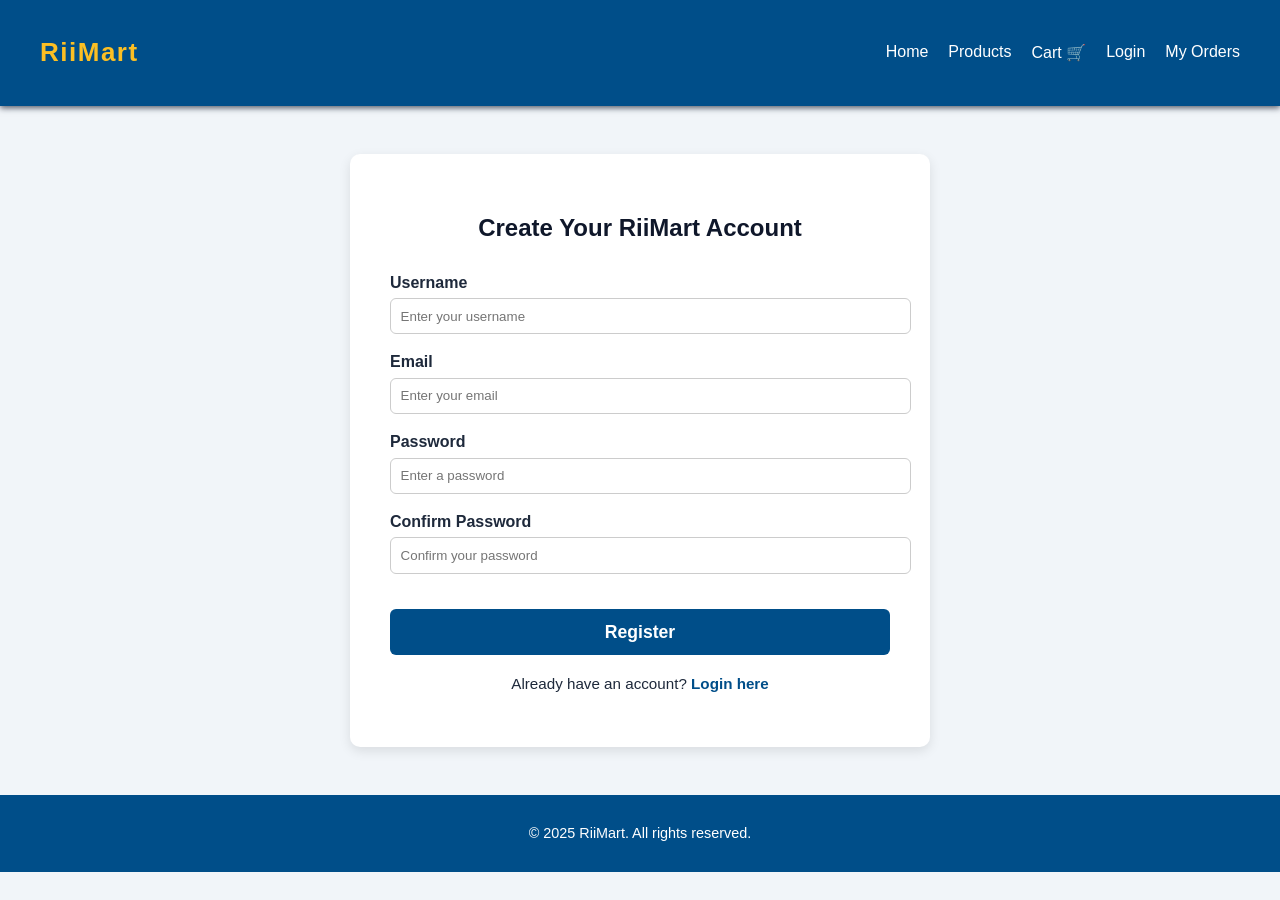
<file: docs/register.html>
<!DOCTYPE html>
<html lang="en">
<head>
  <meta charset="UTF-8" />
  <meta name="viewport" content="width=device-width, initial-scale=1.0"/>
  <title>Register - RiiMart</title>
  <link rel="stylesheet" href="cart.css" />
  <style>
    .header {
      background-color: #004e89;
      padding: 20px;
      color: white;
    }

    .header-container {
      display: flex;
      justify-content: space-between;
      align-items: center;
      max-width: 1200px;
      margin: 0 auto;
    }

    .logo {
      font-size: 26px;
      font-weight: bold;
    }

    .nav {
      display: flex;
      gap: 20px;
    }

    .nav-link {
      color: white;
      text-decoration: none;
      font-weight: 500;
    }

    .nav-link:hover,
    .nav-link.active {
      border-bottom: 2px solid #fcd581;
    }

    .register-container {
      max-width: 500px;
      margin: 3rem auto;
      background: #ffffff;
      padding: 2.5rem;
      border-radius: 10px;
      box-shadow: 0 4px 12px rgba(0,0,0,0.1);
    }

    .register-container h2 {
      text-align: center;
      color: #0f172a;
      margin-bottom: 2rem;
    }

    .form-group {
      margin-bottom: 1.2rem;
    }

    .form-group label {
      display: block;
      font-weight: bold;
      margin-bottom: 0.4rem;
    }

    .form-group input {
      width: 100%;
      padding: 0.6rem;
      border: 1px solid #ccc;
      border-radius: 6px;
    }

    .btn-primary {
      width: 100%;
      padding: 0.8rem;
      background-color: #004e89;
      color: white;
      border: none;
      border-radius: 6px;
      font-weight: bold;
      font-size: 1.1rem;
      cursor: pointer;
      margin-top: 1rem;
    }

    .btn-primary:hover {
      background-color: #003c6f;
      color: #fcd581;
    }

    .auth-switch {
      text-align: center;
      margin-top: 1.2rem;
      font-size: 0.95rem;
    }

    .auth-switch a {
      color: #004e89;
      font-weight: 600;
      text-decoration: none;
    }

    .auth-switch a:hover {
      text-decoration: underline;
    }

    .footer {
      background-color: #004e89;
      color: white;
      text-align: center;
      padding: 1rem 0;
      margin-top: 3rem;
      font-size: 0.9rem;
    }
  </style>
</head>
<body>
  <header class="header">
    <div class="header-container">
      <h1 class="logo">RiiMart</h1>
      <nav class="nav">
  <a href="index.html" class="nav-link">Home</a>
  <a href="products.html" class="nav-link">Products</a>
  <a href="cart.html" class="nav-link">Cart 🛒</a>
  <a href="login.html" class="nav-link">Login</a>
  <a href="myorders.html" class="nav-link">My Orders</a>
</nav>

    </div>
  </header>

  <main>
    <div class="register-container">
      <h2>Create Your RiiMart Account</h2>
      <form onsubmit="handleRegister(event)">
        <div class="form-group">
          <label for="username">Username</label>
          <input type="text" id="username" required placeholder="Enter your username" />
        </div>
        <div class="form-group">
          <label for="email">Email</label>
          <input type="email" id="email" required placeholder="Enter your email" />
        </div>
        <div class="form-group">
          <label for="password">Password</label>
          <input type="password" id="password" required placeholder="Enter a password" minlength="6" />
        </div>
        <div class="form-group">
          <label for="confirm-password">Confirm Password</label>
          <input type="password" id="confirm-password" required placeholder="Confirm your password" minlength="6" />
        </div>
        <button type="submit" class="btn-primary">Register</button>
      </form>
      <p class="auth-switch">Already have an account? <a href="login.html">Login here</a></p>
    </div>
  </main>

  <footer class="footer">
    <p>&copy; 2025 RiiMart. All rights reserved.</p>
  </footer>

  <!-- just the <script> block at the bottom of register.html -->
<script>
  async function handleRegister(e) {
    e.preventDefault();

    const username = document.getElementById("username").value.trim();
    const email = document.getElementById("email").value.trim();
    const password = document.getElementById("password").value;
    const confirmPassword = document.getElementById("confirm-password").value;

    // Email format regex
    const emailPattern = /^[^\s@]+@[^\s@]+\.[^\s@]{2,}$/i;
    if (!emailPattern.test(email)) {
      alert("Please enter a valid email address.");
      return;
    }

    if (password !== confirmPassword) {
      alert("Passwords do not match!");
      return;
    }

    try {
      const res = await fetch('https://e-commerce-7boq.onrender.com/api/users/register', {

        method: "POST",
        headers: {
          "Content-Type": "application/json"
        },
        body: JSON.stringify({ username, email, password })
      });

      let data = {};
try {
  data = await res.json();
} catch (err) {
  data.message = "Unexpected server response";
}


      if (res.ok) {
        alert("🎉 Registration successful! Redirecting to login...");
        window.location.href = "login.html";
      } else {
        alert("❌ " + (data.message || "Registration failed."));
      }
    } catch (err) {
      alert("❌ Server error. Please try again later.");
    }
  }
</script>
</body>
</html>
</file>
<file: cart.css>
/* cart.css - Ocean Blue & Sand theme styling for cart page */

body {
  font-family: 'Segoe UI', Tahoma, Geneva, Verdana, sans-serif;
  background: #f1f5f9; /* light sand */
  color: #1e293b; /* dark blue */
  margin: 0;
  padding: 0;
}

.header {
  background-color: #004e89; /* deep ocean blue */
  padding: 1rem 0;
  color: #e0e7ff; /* light sand */
  box-shadow: 0 2px 6px rgba(15, 23, 42, 0.7);
}

.header-container {
  max-width: 1200px;
  margin: 0 auto;
  display: flex;
  align-items: center;
  justify-content: space-between;
  padding: 0 1rem;
}

.logo {
  font-weight: 700;
  font-size: 1.8rem;
  letter-spacing: 1.5px;
  color: #fbbf24; /* warm sand accent */
}

.nav {
  display: flex;
  gap: 1.5rem;
}

.nav-link {
  color: #cbd5e1;
  text-decoration: none;
  font-weight: 600;
  transition: color 0.3s ease;
}

.nav-link:hover,
.nav-link.active {
  color: #fbbf24;
  border-bottom: 2px solid #fbbf24;
  padding-bottom: 0.1rem;
}

.container {
  max-width: 1200px;
  margin: 2rem auto;
  padding: 0 1rem;
}

.cart-main h2 {
  font-size: 2rem;
  margin-bottom: 1.5rem;
  font-weight: 700;
  color: #0f172a;
  text-align: center;
}

.cart-items {
  background-color: #ffffff;
  border-radius: 8px;
  box-shadow: 0 4px 10px rgba(15, 23, 42, 0.1);
  padding: 1rem;
  min-height: 150px;
}

.cart-item {
  display: flex;
  align-items: center;
  border-bottom: 1px solid #e2e8f0;
  padding: 1rem 0;
}

.cart-item:last-child {
  border-bottom: none;
}

.cart-item img {
  width: 80px;
  height: 80px;
  object-fit: contain;
  margin-right: 1rem;
  border-radius: 6px;
  background: #f8fafc;
  border: 1px solid #e2e8f0;
}

.cart-item-details {
  flex-grow: 1;
}

.cart-item-name {
  font-weight: 700;
  font-size: 1.1rem;
  margin-bottom: 0.3rem;
  color: #334155;
}

.cart-item-price {
  color: #64748b;
  font-weight: 600;
  margin-bottom: 0.3rem;
}

.cart-item-quantity {
  display: flex;
  align-items: center;
  gap: 0.5rem;
}

.quantity-btn {
  background-color: #fbbf24;
  border: none;
  border-radius: 4px;
  color: #0f172a;
  font-weight: 700;
  font-size: 1.1rem;
  cursor: pointer;
  width: 28px;
  height: 28px;
  display: flex;
  justify-content: center;
  align-items: center;
  transition: background-color 0.3s ease;
}

.quantity-btn:hover {
  background-color: #d97706;
}

.quantity-value {
  min-width: 24px;
  text-align: center;
  font-weight: 600;
  font-size: 1rem;
}

.remove-btn {
  background: transparent;
  border: none;
  color: #dc2626;
  font-weight: 700;
  cursor: pointer;
  font-size: 0.9rem;
  padding-left: 1rem;
  transition: color 0.3s ease;
}

.remove-btn:hover {
  color: #b91c1c;
}

.cart-summary {
  margin-top: 1.5rem;
  padding: 1rem;
  background-color: #e0e7ff; /* light ocean */
  border-radius: 8px;
  text-align: right;
  font-size: 1.1rem;
  font-weight: 700;
  color: #1e293b;
}

.cart-summary p {
  margin: 0.3rem 0;
}

.proceed-btn {
  margin-top: 1rem;
  background-color: #0f172a;
  color: #fbbf24;
  border: none;
  padding: 0.8rem 1.6rem;
  border-radius: 6px;
  font-weight: 700;
  cursor: pointer;
  font-size: 1.1rem;
  transition: background-color 0.3s ease;
}

.proceed-btn:hover:enabled {
  background-color: #f59e0b;
  color: #0f172a;
}

.proceed-btn:disabled {
  opacity: 0.5;
  cursor: not-allowed;
}

.footer {
  background-color: #004e89;
  color: #cbd5e1;
  text-align: center;
  padding: 1rem 0;
  margin-top: 3rem;
  font-size: 0.9rem;
  user-select: none;
}
</file>
<file: docs/cart.css>
/* cart.css - Ocean Blue & Sand theme styling for cart page */

body {
  font-family: 'Segoe UI', Tahoma, Geneva, Verdana, sans-serif;
  background: #f1f5f9; /* light sand */
  color: #1e293b; /* dark blue */
  margin: 0;
  padding: 0;
}

.header {
  background-color: #004e89; /* deep ocean blue */
  padding: 1rem 0;
  color: #e0e7ff; /* light sand */
  box-shadow: 0 2px 6px rgba(15, 23, 42, 0.7);
}

.header-container {
  max-width: 1200px;
  margin: 0 auto;
  display: flex;
  align-items: center;
  justify-content: space-between;
  padding: 0 1rem;
}

.logo {
  font-weight: 700;
  font-size: 1.8rem;
  letter-spacing: 1.5px;
  color: #fbbf24; /* warm sand accent */
}

.nav {
  display: flex;
  gap: 1.5rem;
}

.nav-link {
  color: #cbd5e1;
  text-decoration: none;
  font-weight: 600;
  transition: color 0.3s ease;
}

.nav-link:hover,
.nav-link.active {
  color: #fbbf24;
  border-bottom: 2px solid #fbbf24;
  padding-bottom: 0.1rem;
}

.container {
  max-width: 1200px;
  margin: 2rem auto;
  padding: 0 1rem;
}

.cart-main h2 {
  font-size: 2rem;
  margin-bottom: 1.5rem;
  font-weight: 700;
  color: #0f172a;
  text-align: center;
}

.cart-items {
  background-color: #ffffff;
  border-radius: 8px;
  box-shadow: 0 4px 10px rgba(15, 23, 42, 0.1);
  padding: 1rem;
  min-height: 150px;
}

.cart-item {
  display: flex;
  align-items: center;
  border-bottom: 1px solid #e2e8f0;
  padding: 1rem 0;
}

.cart-item:last-child {
  border-bottom: none;
}

.cart-item img {
  width: 80px;
  height: 80px;
  object-fit: contain;
  margin-right: 1rem;
  border-radius: 6px;
  background: #f8fafc;
  border: 1px solid #e2e8f0;
}

.cart-item-details {
  flex-grow: 1;
}

.cart-item-name {
  font-weight: 700;
  font-size: 1.1rem;
  margin-bottom: 0.3rem;
  color: #334155;
}

.cart-item-price {
  color: #64748b;
  font-weight: 600;
  margin-bottom: 0.3rem;
}

.cart-item-quantity {
  display: flex;
  align-items: center;
  gap: 0.5rem;
}

.quantity-btn {
  background-color: #fbbf24;
  border: none;
  border-radius: 4px;
  color: #0f172a;
  font-weight: 700;
  font-size: 1.1rem;
  cursor: pointer;
  width: 28px;
  height: 28px;
  display: flex;
  justify-content: center;
  align-items: center;
  transition: background-color 0.3s ease;
}

.quantity-btn:hover {
  background-color: #d97706;
}

.quantity-value {
  min-width: 24px;
  text-align: center;
  font-weight: 600;
  font-size: 1rem;
}

.remove-btn {
  background: transparent;
  border: none;
  color: #dc2626;
  font-weight: 700;
  cursor: pointer;
  font-size: 0.9rem;
  padding-left: 1rem;
  transition: color 0.3s ease;
}

.remove-btn:hover {
  color: #b91c1c;
}

.cart-summary {
  margin-top: 1.5rem;
  padding: 1rem;
  background-color: #e0e7ff; /* light ocean */
  border-radius: 8px;
  text-align: right;
  font-size: 1.1rem;
  font-weight: 700;
  color: #1e293b;
}

.cart-summary p {
  margin: 0.3rem 0;
}

.proceed-btn {
  margin-top: 1rem;
  background-color: #0f172a;
  color: #fbbf24;
  border: none;
  padding: 0.8rem 1.6rem;
  border-radius: 6px;
  font-weight: 700;
  cursor: pointer;
  font-size: 1.1rem;
  transition: background-color 0.3s ease;
}

.proceed-btn:hover:enabled {
  background-color: #f59e0b;
  color: #0f172a;
}

.proceed-btn:disabled {
  opacity: 0.5;
  cursor: not-allowed;
}

.footer {
  background-color: #004e89;
  color: #cbd5e1;
  text-align: center;
  padding: 1rem 0;
  margin-top: 3rem;
  font-size: 0.9rem;
  user-select: none;
}
</file>
<file: docs/css/style.css>
:root {
  --primary: #0077b6;
  --secondary: #00b4d8;
  --accent: #fcd5ce;
  --background: #f8f9fa;
  --text: #023047;
}

* {
  margin: 0;
  padding: 0;
  box-sizing: border-box;
  font-family: 'Segoe UI', sans-serif;
}

body {
  background-color: var(--background);
  color: var(--text);
}


.navbar {
  display: flex;
  justify-content: space-between;
  align-items: center;
  background-color: var(--primary);
  color: white;
  padding: 1rem 2rem;
}

.logo {
  font-size: 1.8rem;
  font-weight: bold;
}

.nav-links {
  list-style: none;
  display: flex;
  gap: 1.5rem;
}

.nav-links a {
  color: white;
  text-decoration: none;
  font-weight: 500;
}

.nav-links a:hover {
  text-decoration: underline;
}

/* HERO */
.hero {
  text-align: center;
  padding: 4rem 2rem;
  background: linear-gradient(to right, var(--secondary), var(--primary));
  color: white;
}

.hero h1 {
  font-size: 2.5rem;
  margin-bottom: 1rem;
}

.hero p {
  font-size: 1.2rem;
  margin-bottom: 2rem;
}

.btn {
  background-color: var(--accent);
  color: var(--text);
  padding: 0.75rem 1.5rem;
  text-decoration: none;
  font-weight: bold;
  border-radius: 5px;
}

.btn:hover {
  background-color: var(--secondary);
  color: white;
}

/* CATEGORIES */
.categories {
  padding: 2rem;
  text-align: center;
}

.category-cards {
  display: flex;
  justify-content: center;
  flex-wrap: wrap;
  gap: 1.5rem;
  margin-top: 1rem;
}

.card {
  background-color: white;
  border: 1px solid #ddd;
  width: 150px;
  padding: 1rem;
  border-radius: 10px;
  transition: transform 0.3s;
}

.card span {
  font-size: 2rem;
}

.card:hover {
  transform: scale(1.05);
}

/* PRODUCTS */
.featured-products {
  padding: 2rem;
  text-align: center;
}

.product-grid {
  display: grid;
  grid-template-columns: repeat(auto-fit, minmax(160px, 1fr));
  gap: 1.5rem;
  margin-top: 1rem;
}

.product {
  background-color: white;
  padding: 1rem;
  border-radius: 10px;
  box-shadow: 0 0 10px rgba(0,0,0,0.05);
  transition: transform 0.3s;
}

.product:hover {
  transform: scale(1.05);
}

.product img {
  width: 100%;
  border-radius: 5px;
}

.product h3 {
  font-size: 1rem;
  margin: 0.5rem 0;
}

.product p {
  font-weight: bold;
  color: var(--primary);
}

.product button {
  margin-top: 0.5rem;
  background-color: var(--primary);
  color: white;
  padding: 0.5rem 1rem;
  border: none;
  border-radius: 5px;
  cursor: pointer;
}

.product button:hover {
  background-color: var(--secondary);
}

/* FOOTER */
footer {
  background-color: var(--primary);
  color: white;
  text-align: center;
  padding: 1rem 0;
  margin-top: 3rem;
}
/* ✅ Add this to your existing CSS under the header section */
header {
  display: flex;
  justify-content: space-between;
  align-items: center;
  background-color: var(--dark-blue);
  padding: 10px 20px;
  color: var(--light-text);
}

.logo {
  font-size: 24px;
  font-weight: bold;
  color: var(--light-text);
}

.nav-links {
  display: flex;
  gap: 20px;
  list-style: none;
}

.nav-links li a {
  color: var(--light-text);
  text-decoration: none;
  font-weight: 500;
  transition: color 0.3s;
}

.nav-links li a:hover {
  color: var(--accent-color);
}
</file>
